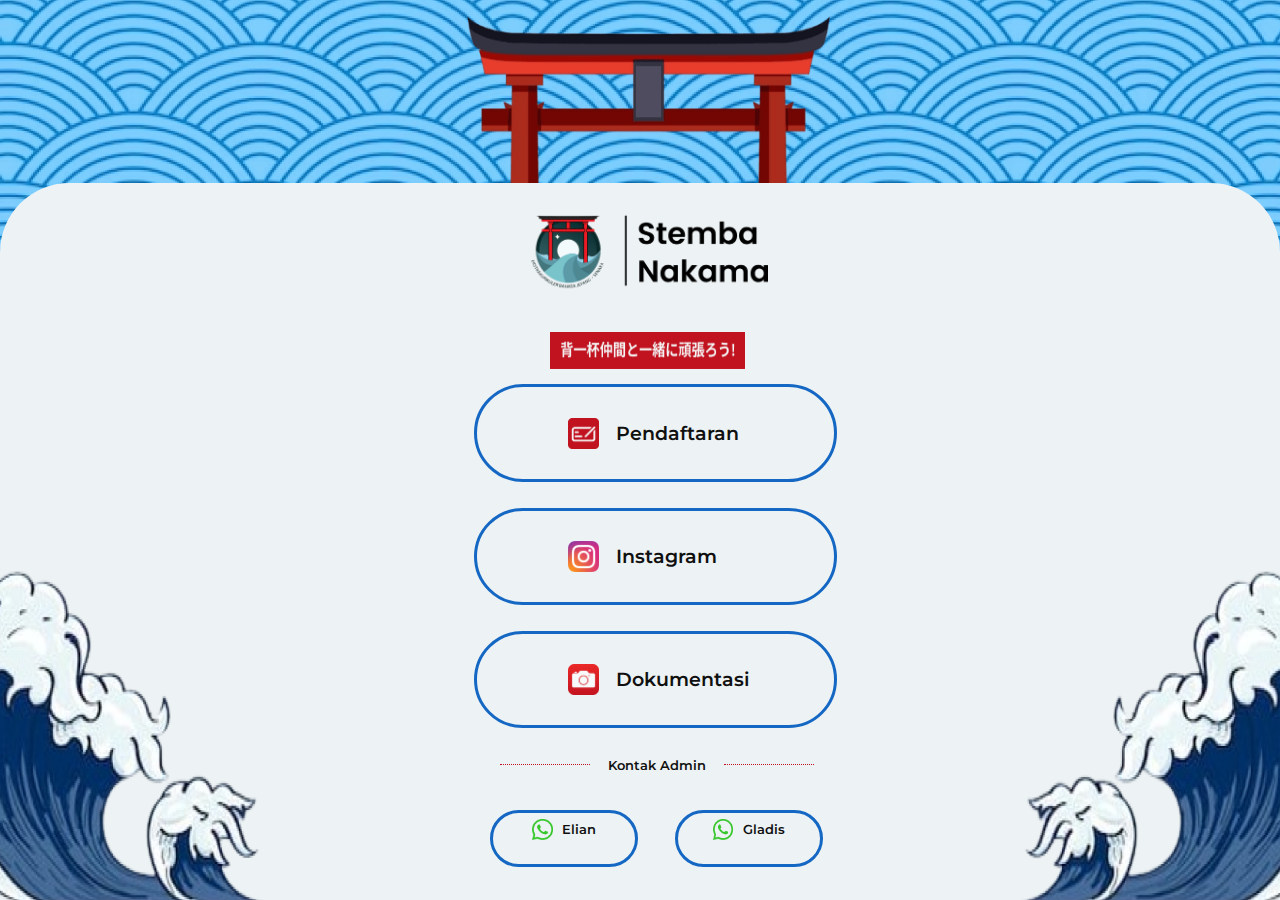
<file: index.html>
<!DOCTYPE html>
<html lang="en">
<head>
    <meta charset="UTF-8">
    <meta name="viewport" content="width=device-width, initial-scale=1.0">
    <title>Ayo join SENAKA gess</title>
    <link rel="icon" type="image/x-icon" href="./assets/iconSenaka.ico">
    <link rel="stylesheet" href="style.css">
    <link rel="preconnect" href="https://fonts.googleapis.com">
    <link rel="preconnect" href="https://fonts.gstatic.com" crossorigin>
    <link href="https://fonts.googleapis.com/css2?family=Montserrat:ital,wght@0,100..900;1,100..900&display=swap" rel="stylesheet">
</head>
<body>
    <section class="linkTree">
        <img src="./assets/gerbang.png" alt="" class="gerbang" draggable="false" loading="lazy">
        <div class="content">
            <img src="./assets/logo.png" alt="" class="logo" draggable="false" loading="lazy">
            <img src="./assets/selogan.png" alt="" class="selogan" draggable="false" loading="lazy">
            <div class="buttonLink">
                <a href="https://forms.gle/apWfpKKBc16rZxY46" class="buttonTree">
                    <div class="isiButton">
                        <img src="./assets/iconDaftar.png" alt="" class="icon" draggable="false" loading="lazy">
                        <p class="text">
                            Pendaftaran
                        </p>
                    </div>
                </a>
                <a href="https://www.instagram.com/stemba.nakama?utm_source=ig_web_button_share_sheet&igsh=ZDNlZDc0MzIxNw==" class="buttonTree">
                    <div class="isiButton">
                        <img src="./assets/iconInsta.png" alt="" class="icon" draggable="false" loading="lazy">
                        <p class="text">
                            Instagram
                        </p>
                    </div>
                </a>
                <a href="https://drive.google.com/drive/folders/1o1lbizNKhEIx7o6GTfx0xj8_MqVj_IrG" class="buttonTree">
                    <div class="isiButton">
                        <img src="./assets/iconDok.png" alt="" class="icon" draggable="false" loading="lazy">
                        <p class="text">
                            Dokumentasi 
                        </p>
                    </div>
                </a>
            </div>
            <div class="kontak">
                <hr>
                <p class="kontakAdmin">
                    Kontak Admin
                </p>
                <hr>
            </div>
            <div class="buttonKontak">
                <a href="https://wa.me/6285803117870" class="buttonKontakAdmin">
                    <div class="isiKontak">
                        <img src="./assets/iconWa.png" alt="" class="iconWa">
                        <p class="text2">
                            Elian
                        </p>
                    </div>
                </a>
                <a href="https://wa.me/6288233042360" class="buttonKontakAdmin">
                    <div class="isiKontak">
                        <img src="./assets/iconWa.png" alt="" class="iconWa">
                        <p class="text2">
                            Gladis
                        </p>
                    </div>
                </a>
            </div>
            <div class="ombak">
                <img src="./assets/ombak.png" alt="" class="ombakAset kiri" draggable="false" loading="lazy">
                <img src="./assets/ombak.png" alt="" class="ombakAset" draggable="false" loading="lazy">
            </div>
        </div>
    </section>
</body>
</html>
</file>
<file: style.css>
body {
    padding: 0;
    margin: 0;
    background-color: #009dff;
    overflow: hidden;
}

.linkTree {
    height: 100vh;
    padding: 0;
    background-image: url("./assets/background.png");
    background-size: cover;
    overflow: hidden;
}

.gerbang {
    width: 46.875vw;
    height: 28.454vh;
    position: absolute;
    top: 4.918vh;
    left: 26.667vw;
}

.content {
    height: 82.67vh;
    width: 100vw;
    background-color: #EDF2F4;
    position: absolute;
    top: 17.33vh;
    border-top-left-radius: 10.417vw;
    border-top-right-radius: 10.417vw;
    overflow: hidden;
}

.logo {
    width: 53.958vw;
    position: absolute;
    left: 22.917vw;
    top: 2.927vh;
}

.selogan {
    position: absolute;
    left: 28.333vw;
    top: 14.52vh;
    width: 43.333vw;
    height: 3.63vh;
}

.buttonLink {
    position: absolute;
    display: flex;
    flex-direction: column;
    gap: 2.576vh;
    left: 10.833vw;
    top: 21.546vh;
}

.buttonTree {
    width: 79.375vw;
    height: 9.133vh;
    border: 0.417vw solid #1467C3;
    border-radius: 10.417vw;
}

.kontak {
    position: absolute;
    top: 56.674vh;
    display: flex;
    align-items: center;
    gap: 2.708vw;
    left: 16.667vw;
}

.kontakAdmin {
    font-family: "Montserrat", sans-serif;
    font-size: 2.917vw;
    font-weight: 600;
    color: #101010;
}

hr {
    width: 20vw;
    border: none;
    border-top: 0.417vw dotted #C1121F;
}

.buttonKontak {
    display: flex;
    position: absolute;
    left: 16.292vw;
    top: 61.944vh;
    gap: 2.917vw;
    z-index: 4;
}

.buttonKontakAdmin {
    width: 31.458vw;
    height: 5.738vh;
    border: 0.417vw solid #1467C3;
    border-radius: 10.417vw;
    transition: border-radius 0.2s ease;
}

.buttonKontakAdmin:hover {
    border: solid #C1121F;
    border-radius: 1vw;
    transition: border-radius 0.2s ease;
}

.ombak {
    position: absolute;
    display: flex;
    gap: 25.833vw;
    left: -12vw;
    top: 62.5vh;
}

.ombakAset {
    width: 48.958vw;
    height: 21.546vh;
}

.kiri {
    transform: rotateY(180deg)
}

a {
    text-decoration: none;
    color: #101010;
}

.buttonTree {
    display: flex;
    flex-direction: row;
    align-items: center;
    gap: 3.75vw;
    transition: border-radius 0.2s ease;
}

.buttonTree:hover {
    border: solid #C1121F;
    border-radius: 1vw;
    transition: border-radius 0.2s ease;
}

.isiButton {
    display: flex;
    align-items: center;
    gap: 3.75vw;
    position: relative;
    left: 20.208vw;
}

.text {
    font-family: "Montserrat", sans-serif;
    font-weight: 600;
    color: #101010;
    font-size: 4.167vw;
}

.icon {
    width: 6.875vw;
    height: 6.875vw;
}

.isiKontak {
    display: flex;
    flex-direction: row;
    align-items: center;
    gap: 1.667vw;
    padding-top: 0.5vh;
    justify-content: center;
}

.text2 {
    font-family: "Montserrat", sans-serif;
    font-weight: 600;
    color: #101010;
    font-size: 3.017vw;
}

.iconWa {
    width: 4.583vw;
    height: 4.583vw;
}

@media only screen and (min-width: 1024px) and (max-width: 1920px){
    .linkTree {
        height: 100vh;
        padding: 0;
        background-image: url("./assets/background2.png");
        background-size: cover;
        overflow: hidden;
    }
    
    .gerbang {
        width: 29.136vw;
        height: 55.99vh;
        position: absolute;
        top: 1.042vh;
        left: 36.091vw;
    }
    
    .content {
        height: 79.688vh;
        width: 100vw;
        background-color: #EDF2F4;
        position: absolute;
        top: 20.313vh;
        border-top-left-radius: 5.417vw;
        border-top-right-radius: 5.417vw;
        overflow-y: hidden;
    }
    
    .logo {
        width: 18.96vw;
        position: absolute;
        left: 41.069vw;
        top: 3.125vh;
    }
    
    .selogan {
        position: absolute;
        left: 42.972vw;
        top: 16.625vh;
        width: 15.227vw;
        height: 4.036vh;
    }
    
    .buttonLink {
        position: absolute;
        display: flex;
        flex-direction: column;
        gap: 2.865vh;
        left: 37.042vw;
        top: 22.396vh;
    }
    
    .buttonTree {
        width: 27.892vw;
        height: 10.156vh;
        border: 0.246vw solid #1467C3;
        border-radius: 10.417vw;
        z-index: 5;
    }
    
    .kontak {
        position: absolute;
        top: 62.314vh;
        display: flex;
        align-items: center;
        gap: 1.408vw;
        left: 39.092vw;
    }
    
    .kontakAdmin {
        font-family: "Montserrat", sans-serif;
        font-size: 1.025vw;
        font-weight: 600;
        color: #101010;
    }
    
    hr {
        width: 7.028vw;
        border: none;
        border-top: 0.146vw dotted #C1121F;
    }
    
    .buttonKontak {
        display: flex;
        position: absolute;
        left: 38.312vw;
        top: 69.661vh;
        gap: 2.917vw;
        z-index: 4;
    }
    
    .buttonKontakAdmin {
        width: 11.054vw;
        height: 5.738vh;
        border: 0.246vw solid #1467C3;
        border-radius: 10.417vw;
    }
    
    .ombak {
        position: absolute;
        display: flex;
        gap: 55.783vw;
        left: -7vw;
        top: 41.406vh;
    }
    
    .ombakAset {
        width: 29.283vw;
        height: 40.755vh;
    }
    
    .kiri {
        transform: rotateY(180deg)
    }
    
    a {
        text-decoration: none;
        color: #101010;
    }
    
    .buttonTree {
        display: flex;
        flex-direction: row;
        align-items: center;
        gap: 3.75vw;
    }
    
    .isiButton {
        display: flex;
        align-items: center;
        gap: 1.318vw;
        position: relative;
        left: 7.101vw;
    }
    
    .text {
        font-family: "Montserrat", sans-serif;
        font-weight: 600;
        color: #101010;
        font-size: 1.464vw;
    }
    
    .icon {
        width: 2.416vw;
        height: 2.416vw;
    }
    
    .isiKontak {
        display: flex;
        flex-direction: row;
        align-items: center;
        gap: 0.767vw;
        justify-content: center;
        position: relative;
        bottom: 1vh;
    }
    
    .text2 {
        font-family: "Montserrat", sans-serif;
        font-weight: 600;
        color: #101010;
        font-size: 1.025vw;
    }
    
    .iconWa {
        width: 1.611vw;
        height: 1.611vw;
    }
}
</file>
